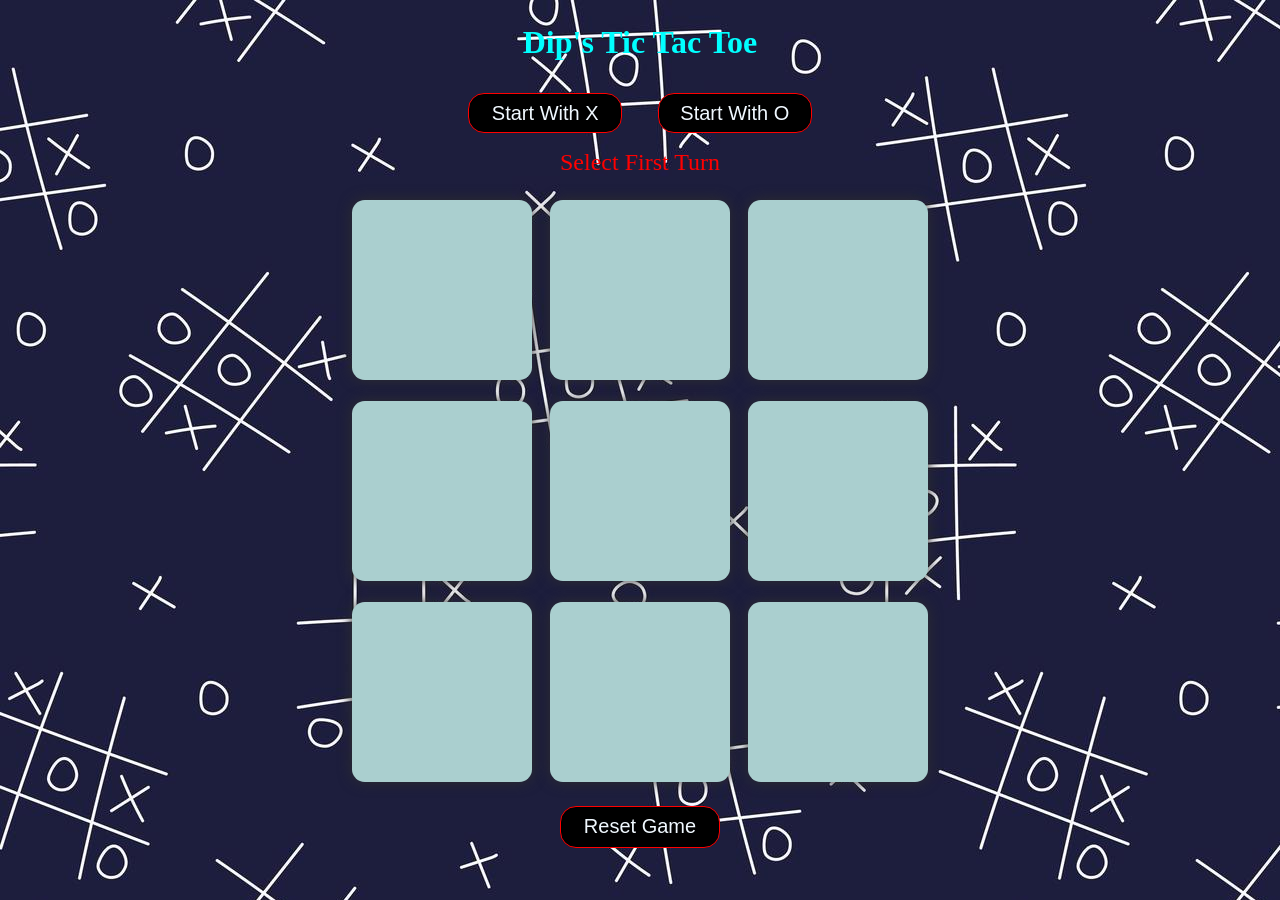
<file: index.html>
<!DOCTYPE html>
<html lang="en">
<head>
    <meta charset="UTF-8">
    <meta name="viewport" content="width=device-width, initial-scale=1.0">
    <link rel="stylesheet" href="TicTacToe.css">
    <title>Dip's Tic Tac Toe</title>
</head>
<body>
    <h1>Dip's Tic Tac Toe</h1>
    <div class="msg-container hide">
        <p id="msg">Winner</p>
        <button class="new-btn borde">New Game</button>
    </div>
    <main>
        <div class="turn-select">
            <button id="startX" class="turn borde">Start With X</button>
            <button id="startO" class="turn borde">Start With O</button>
        </div>
        <p id="turn">Select First Turn</p>
        <div class="container">
          <div class="game">
              <button class="box border"></button>
              <button class="box border"></button>
              <button class="box border"></button>
              <button class="box border"></button>
              <button class="box border"></button>
              <button class="box border"></button>
              <button class="box border"></button>
              <button class="box border"></button>
              <button class="box border"></button>
          </div>
        </div>
        <button class="reset-btn borde">Reset Game</button>
    </main>
    <script src="TicTacToe.js"></script>
</body>
</html>
</file>
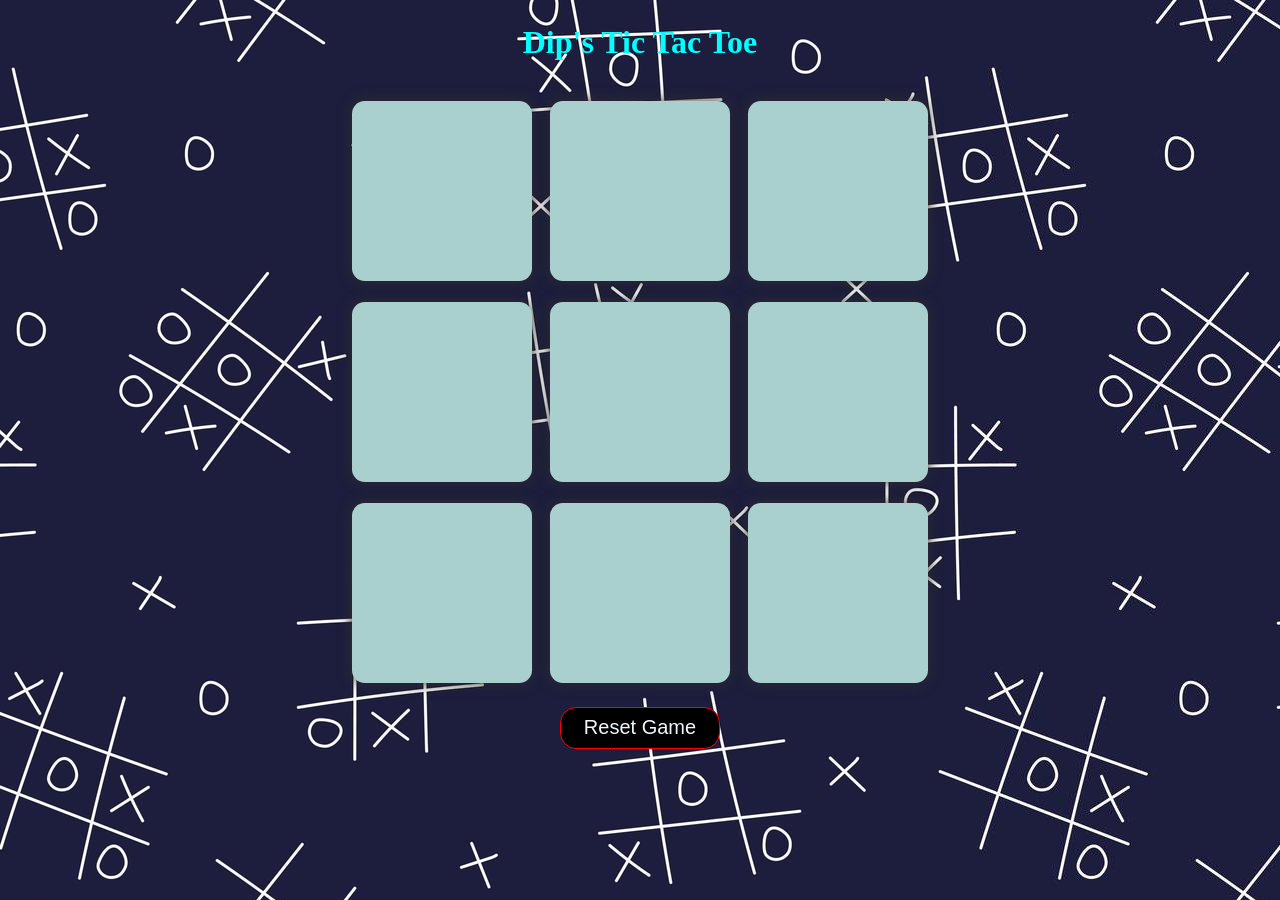
<file: TicTacToe.html>
<!DOCTYPE html>
<html lang="en">
<head>
    <meta charset="UTF-8">
    <meta name="viewport" content="width=device-width, initial-scale=1.0">
    <link rel="stylesheet" href="TicTacToe.css">
    <title>Dip's Tic Tac Toe</title>
</head>
<body>
    <div class="msg-container hide">
        <p id="msg">Winner</p>
        <button class="new-btn borde">New Game</button>
    </div>
    <main>
        <h1>Dip's Tic Tac Toe</h1>
        <div class="container">
          <div class="game">
              <button class="box border"></button>
              <button class="box border"></button>
              <button class="box border"></button>
              <button class="box border"></button>
              <button class="box border"></button>
              <button class="box border"></button>
              <button class="box border"></button>
              <button class="box border"></button>
              <button class="box border"></button>
          </div>
        </div>
        <button class="reset-btn borde">Reset Game</button>
    </main>
    <script src="TicTacToe.js"></script>
</body>
</html>
</file>
<file: TicTacToe.css>
* {
    margin: 0;
    padding: 0;
}
body{
    background-image: url("tic tac toe.jpg");
    text-align: center;
}
h1 {
    color: aqua;
    padding-top: 1.5rem;
    padding-bottom: 1rem;
}
.container {
    height: 70vh;
    display: flex;
    justify-content: center;
    align-items: center;
    
}
.game {
    height: 65vmin;
    width: 65vmin;
    display: flex;
    flex-wrap: wrap;
    justify-content: center;
    align-items: center;
    gap: 2vmin;
    /* background-color: rgb(210, 210, 255); */
    border-radius: 1.5rem;
    /* box-shadow: 0 0 1rem rgb(56, 56, 56); */
}
.box {
    height: 20vmin;
    width: 20vmin;
    border: none;
    border-radius: 0.8rem;
    box-shadow: 0 0 0.85rem rgb(45, 45, 45);
    background-color: rgb(170, 207, 207);
    font-size: 10vmin;
    color: rgb(135, 60, 60);
    display: flex;
    justify-content: center;
    align-items: center;
    transition: 0.2s;
}
.reset-btn {
    height: 2.6rem;
    width: 10rem;
    background-color: black;
    color: aliceblue;
    font-size: 1.25rem;
    border-radius: 1rem;
    border: 0.1rem solid red;
}
.border:hover {
    border: 0.11rem solid black;
}
.borde:hover {
    border: 0.08rem solid white;
}
.new-btn {
    height: 2.6rem;
    width: 10rem;
    background-color: black;
    color: aliceblue;
    font-size: 1.25rem;
    border-radius: 1rem;
    border: 0.1rem solid red;
}
#msg {
   color: green; 
   font-size: 5vmin;
}
.msg-container {
    height: 20vmin;
    display: flex;
    justify-content: center;
    align-items: center;
    flex-direction: column;
    gap: 3rem;
}
#turn {
    font-size: 1.5rem;
    color: red;
}
.hide {
    display: none;
}
.turn {
    height: 2.5rem;
    width: 9.6rem;
    background-color: black;
    color: aliceblue;
    font-size: 1.25rem;
    border-radius: 1rem;
    border: 0.1rem solid red;
}
#startO {
    margin: 1rem;
}
#startX {
    margin: 1rem;
}
</file>
